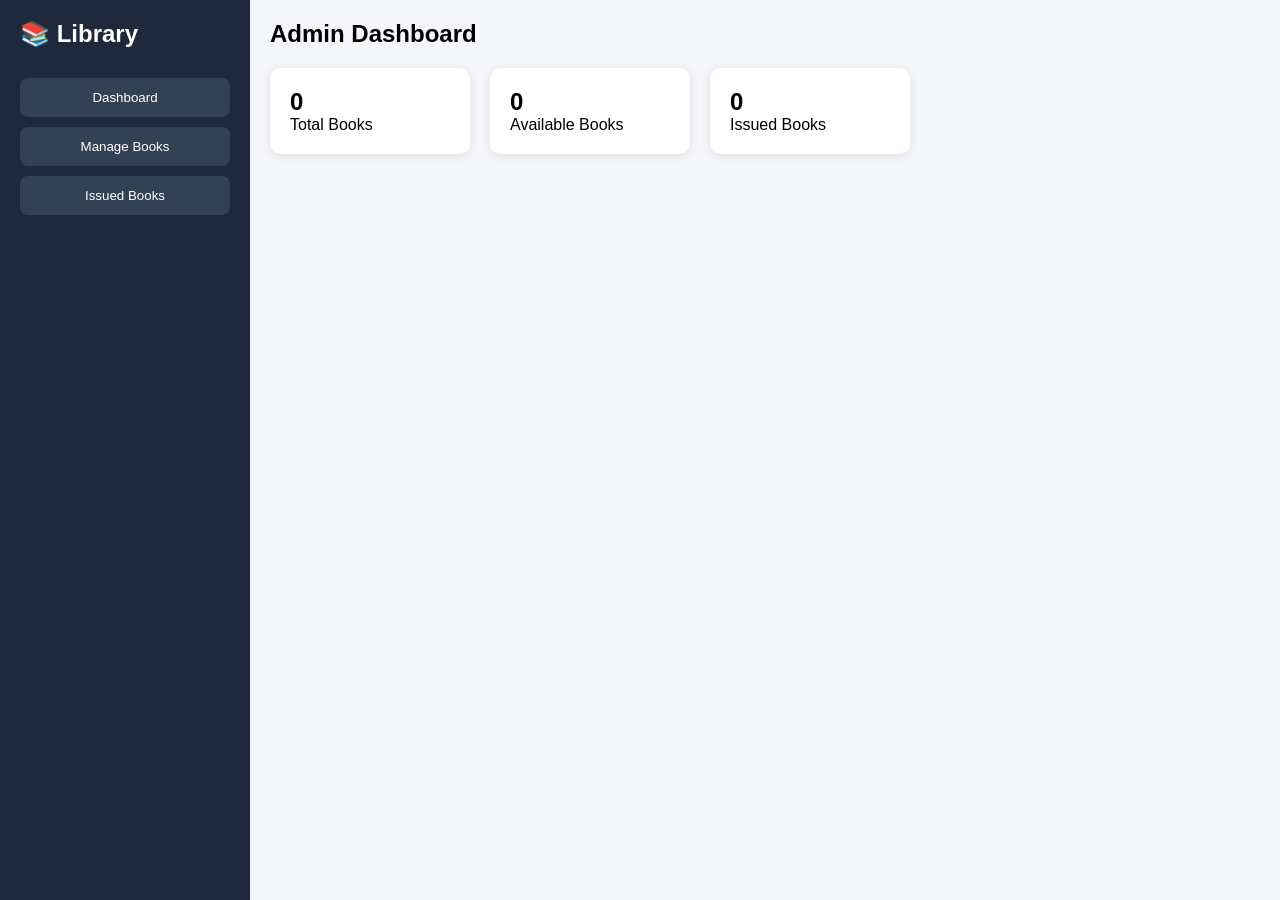
<file: admin/index.html>
<!DOCTYPE html>
<html lang="en">

<head>
  <meta charset="UTF-8">
  <meta name="viewport" content="width=device-width, initial-scale=1.0">

  <title>Admin Library Panel</title>

  <link rel="stylesheet" href="style.css">
</head>

<body>

<div class="container">

  <aside class="sidebar">

    <h2>📚 Library</h2>

    <button onclick="showSection('dashboard')">
      Dashboard
    </button>

    <button onclick="showSection('books')">
      Manage Books
    </button>

    <button onclick="showSection('issuedBooks')">
      Issued Books
    </button>

  </aside>

  <main class="main">

    <!-- DASHBOARD -->

    <section id="dashboard">

      <h1>Admin Dashboard</h1>

      <div class="cards">

        <div class="card">
          <h2 id="totalBooks">0</h2>
          <p>Total Books</p>
        </div>

        <div class="card">
          <h2 id="availableBooks">0</h2>
          <p>Available Books</p>
        </div>

        <div class="card">
          <h2 id="issuedCount">0</h2>
          <p>Issued Books</p>
        </div>

      </div>

    </section>

    <!-- BOOKS -->

    <section id="books" class="hidden">

      <div class="top">

        <h1>Manage Books</h1>

        <button onclick="openModal()">
          + Add Book
        </button>

      </div>

      <input
        type="text"
        id="search"
        placeholder="Search books..."
        onkeyup="searchBooks()"
      >

      <table>

        <thead>

          <tr>
            <th>ID</th>
            <th>Book</th>
            <th>Author</th>
            <th>Category</th>
            <th>Quantity</th>
            <th>Actions</th>
          </tr>

        </thead>

        <tbody id="bookTable"></tbody>

      </table>

    </section>

    <!-- ISSUED BOOKS -->

    <section id="issuedBooks" class="hidden">

      <h1>Issued Books</h1>

      <input
        type="text"
        id="issueSearch"
        placeholder="Search by Name, USN or Book..."
        onkeyup="searchIssuedBooks()"
      >

      <table>

        <thead>

          <tr>
            <th>Student Name</th>
            <th>USN</th>
            <th>Email</th>
            <th>Book</th>
            <th>Date</th>
          </tr>

        </thead>

        <tbody id="issuedTable"></tbody>

      </table>

    </section>

  </main>

</div>

<!-- MODAL -->

<div class="modal hidden" id="modal">

  <div class="modal-content">

    <h2>Add Book</h2>

    <input type="text" id="title" placeholder="Book Title">

    <input type="text" id="author" placeholder="Author">

    <input type="text" id="category" placeholder="Category">

    <input type="number" id="quantity" placeholder="Quantity">

    <button onclick="addBook()">
      Save Book
    </button>

    <button class="close" onclick="closeModal()">
      Close
    </button>

  </div>

</div>

<script src="script.js"></script>

</body>
</html>
</file>
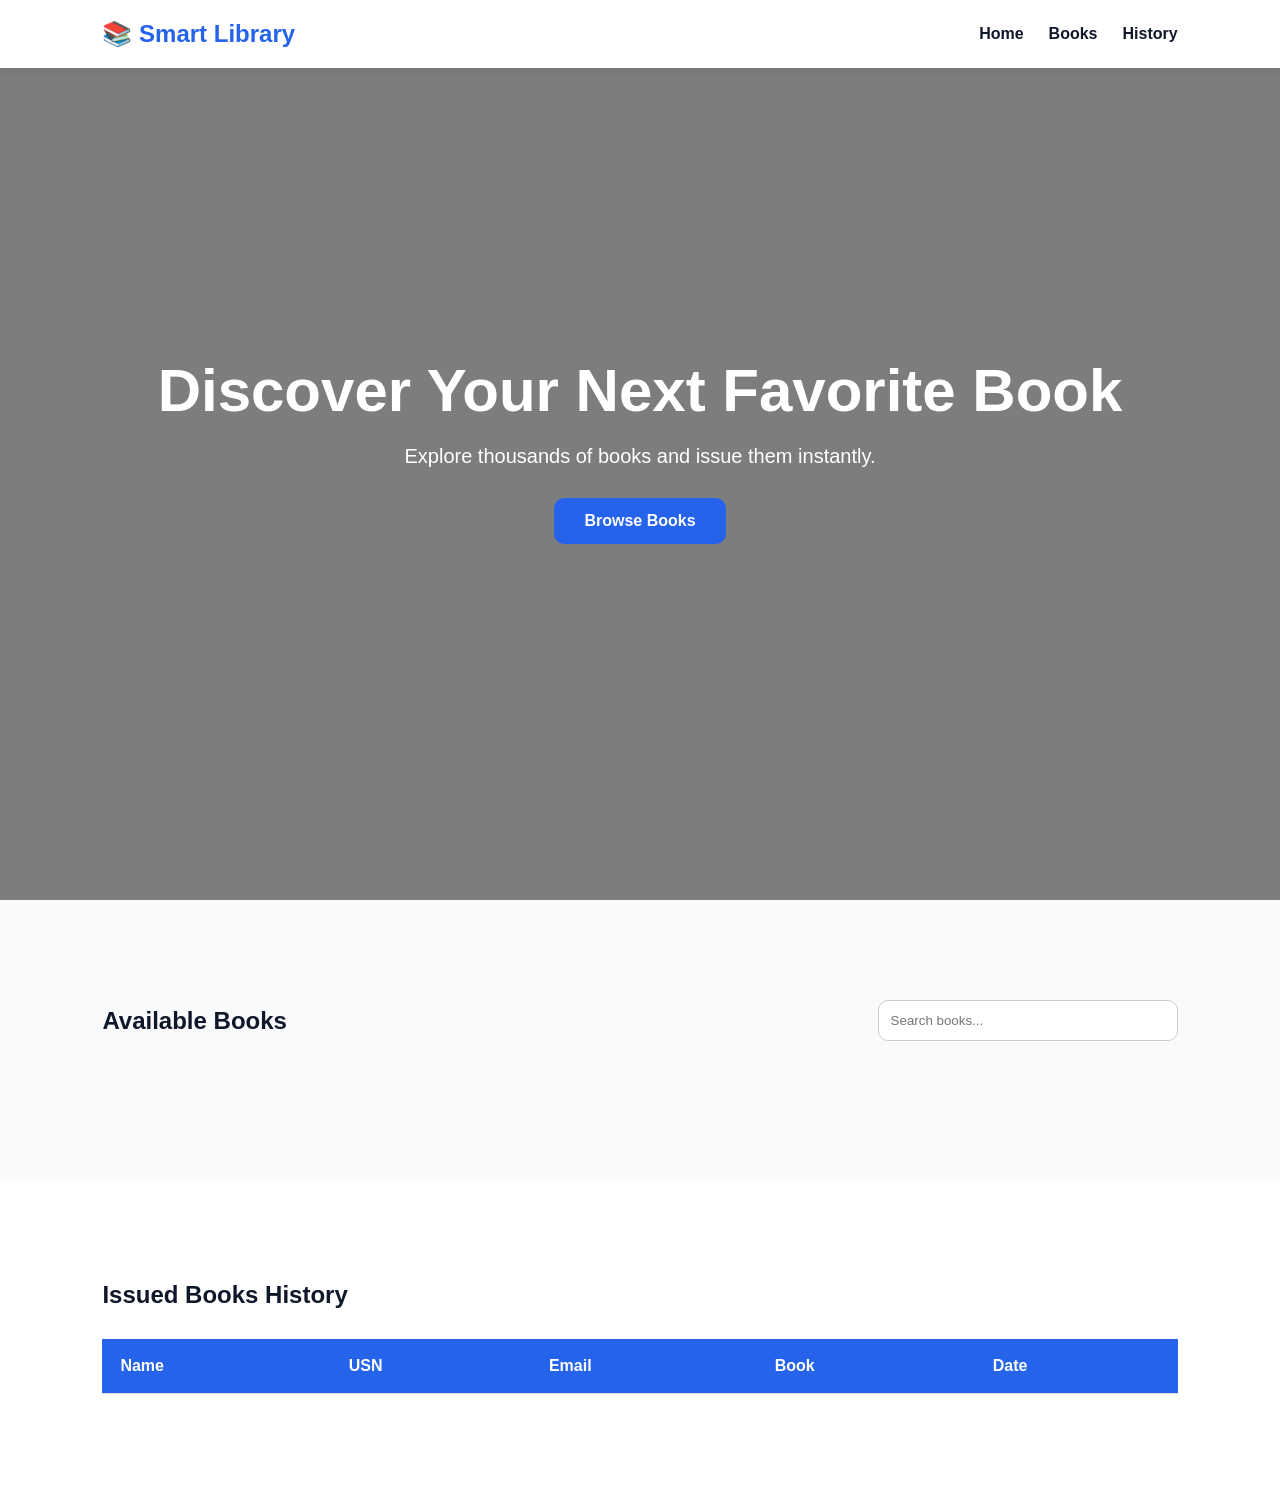
<file: student/index.html>
<!DOCTYPE html>
<html lang="en">

<head>

  <meta charset="UTF-8">

  <meta
    name="viewport"
    content="width=device-width, initial-scale=1.0"
  >

  <title>Library Website</title>

  <link rel="stylesheet" href="style.css">

</head>

<body>

<!-- NAVBAR -->

<nav class="navbar">

  <div class="logo">
    📚 Smart Library
  </div>

  <div class="nav-links">

    <a href="#home">Home</a>

    <a href="#booksSection">Books</a>

    <a href="#historySection">History</a>

  </div>

</nav>

<!-- HERO -->

<section class="hero" id="home">

  <div class="hero-content">

    <h1>
      Discover Your Next Favorite Book
    </h1>

    <p>
      Explore thousands of books and issue them instantly.
    </p>

    <a href="#booksSection">
      Browse Books
    </a>

  </div>

</section>

<!-- BOOKS -->

<section class="books-section" id="booksSection">

  <div class="section-top">

    <h1>Available Books</h1>

    <input
      type="text"
      id="search"
      placeholder="Search books..."
      onkeyup="searchBooks()"
    >

  </div>

  <div class="books" id="books"></div>

</section>

<!-- HISTORY -->

<section class="history-section" id="historySection">

  <h1>Issued Books History</h1>

  <div class="history-wrapper">

    <table>

      <thead>

        <tr>

          <th>Name</th>

          <th>USN</th>

          <th>Email</th>

          <th>Book</th>

          <th>Date</th>

        </tr>

      </thead>

      <tbody id="historyTable"></tbody>

    </table>

  </div>

</section>

<!-- ISSUE MODAL -->

<div class="modal hidden" id="modal">

  <div class="modal-content">

    <h2>Issue Book</h2>

    <input
      type="text"
      id="studentName"
      placeholder="Student Name"
    >

    <input
      type="text"
      id="studentUSN"
      placeholder="USN"
    >

    <input
      type="email"
      id="studentEmail"
      placeholder="Email"
    >

    <input
      type="date"
      id="issueDate"
    >

    <button onclick="submitIssue()">
      Issue Book
    </button>

    <button
      class="close"
      onclick="closeModal()"
    >
      Close
    </button>

  </div>

</div>

<script src="script.js"></script>

</body>
</html>
</file>
<file: admin/style.css>
*{
  margin:0;
  padding:0;
  box-sizing:border-box;
  font-family:Arial;
}

body{
  background:#f4f6f9;
}

.container{
  display:flex;
}

.sidebar{
  width:250px;
  height:100vh;
  background:#1e293b;
  color:white;
  padding:20px;
}

.sidebar h2{
  margin-bottom:30px;
}

.sidebar button{
  width:100%;
  padding:12px;
  margin-bottom:10px;
  border:none;
  background:#334155;
  color:white;
  cursor:pointer;
  border-radius:8px;
}

.main{
  flex:1;
  padding:20px;
}

.cards{
  display:flex;
  gap:20px;
  margin-top:20px;
}

.card{
  background:white;
  padding:20px;
  border-radius:10px;
  width:200px;
  box-shadow:0 2px 10px rgba(0,0,0,0.1);
}

.top{
  display:flex;
  justify-content:space-between;
  align-items:center;
  margin-bottom:20px;
}

.top button{
  padding:10px 20px;
  border:none;
  background:#2563eb;
  color:white;
  border-radius:8px;
  cursor:pointer;
}

input{
  width:100%;
  padding:12px;
  margin-bottom:15px;
  border:1px solid #ccc;
  border-radius:8px;
}

table{
  width:100%;
  background:white;
  border-collapse:collapse;
  border-radius:10px;
  overflow:hidden;
}

table th,
table td{
  padding:15px;
  border-bottom:1px solid #eee;
}

.action-btn{
  padding:8px 12px;
  border:none;
  border-radius:5px;
  color:white;
  cursor:pointer;
}

.edit{
  background:#f59e0b;
}

.delete{
  background:#ef4444;
}

.modal{
  position:fixed;
  inset:0;
  background:rgba(0,0,0,0.5);
  display:flex;
  justify-content:center;
  align-items:center;
}

.modal-content{
  width:400px;
  background:white;
  padding:25px;
  border-radius:10px;
}

.close{
  background:red;
  margin-top:10px;
}

.hidden{
  display:none;
}
</file>
<file: student/style.css>
*{
  margin:0;
  padding:0;
  box-sizing:border-box;
  font-family:Arial;
  scroll-behavior:smooth;
}

body{
  background:#f8fafc;
  color:#0f172a;
}

/* NAVBAR */

.navbar{
  width:100%;
  padding:20px 8%;
  background:white;
  display:flex;
  justify-content:space-between;
  align-items:center;
  position:fixed;
  top:0;
  z-index:1000;
  box-shadow:0 2px 10px rgba(0,0,0,0.08);
}

.logo{
  font-size:24px;
  font-weight:bold;
  color:#2563eb;
}

.nav-links{
  display:flex;
  gap:25px;
}

.nav-links a{
  text-decoration:none;
  color:#0f172a;
  font-weight:600;
}

/* HERO */

.hero{
  width:100%;
  min-height:100vh;
  background:
    linear-gradient(
      rgba(0,0,0,0.5),
      rgba(0,0,0,0.5)
    ),
    url("https://images.unsplash.com/photo-1521587760476-6c12a4b040da?q=80&w=1600&auto=format&fit=crop");
  background-size:cover;
  background-position:center;
  display:flex;
  justify-content:center;
  align-items:center;
  text-align:center;
  color:white;
  padding:20px;
}

.hero-content h1{
  font-size:60px;
  margin-bottom:20px;
}

.hero-content p{
  font-size:20px;
  margin-bottom:30px;
}

.hero-content a{
  display:inline-block;
  padding:14px 30px;
  background:#2563eb;
  color:white;
  text-decoration:none;
  border-radius:10px;
  font-weight:bold;
}

/* BOOKS */

.books-section{
  padding:100px 8%;
}

.section-top{
  display:flex;
  justify-content:space-between;
  align-items:center;
  margin-bottom:40px;
  gap:20px;
}

.section-top input{
  width:300px;
  padding:12px;
  border-radius:10px;
  border:1px solid #ccc;
}

.books{
  display:grid;
  grid-template-columns:
    repeat(auto-fit,minmax(280px,1fr));
  gap:30px;
}

.book{
  background:white;
  border-radius:18px;
  overflow:hidden;
  box-shadow:0 4px 15px rgba(0,0,0,0.08);
  transition:0.3s;
}

.book:hover{
  transform:translateY(-8px);
}

.book img{
  width:100%;
  height:220px;
  object-fit:cover;
}

.book-content{
  padding:20px;
}

.book-content h2{
  margin-bottom:10px;
}

.book-content p{
  margin-bottom:8px;
  color:#475569;
}

.book-content button{
  width:100%;
  margin-top:15px;
  padding:12px;
  border:none;
  border-radius:10px;
  background:#2563eb;
  color:white;
  cursor:pointer;
  font-size:16px;
}

/* HISTORY */

.history-section{
  padding:100px 8%;
  background:white;
}

.history-wrapper{
  overflow:auto;
  margin-top:30px;
}

table{
  width:100%;
  border-collapse:collapse;
}

table th,
table td{
  padding:18px;
  border-bottom:1px solid #ddd;
  text-align:left;
}

table th{
  background:#2563eb;
  color:white;
}

/* MODAL */

.modal{
  position:fixed;
  inset:0;
  background:rgba(0,0,0,0.5);
  display:flex;
  justify-content:center;
  align-items:center;
  z-index:2000;
}

.modal-content{
  width:400px;
  background:white;
  padding:30px;
  border-radius:18px;
}

.modal-content h2{
  margin-bottom:20px;
}

.modal-content input{
  width:100%;
  padding:12px;
  margin-bottom:15px;
  border-radius:10px;
  border:1px solid #ccc;
}

.modal-content button{
  width:100%;
  padding:12px;
  border:none;
  border-radius:10px;
  background:#2563eb;
  color:white;
  cursor:pointer;
  margin-top:10px;
}

.close{
  background:red !important;
}

.hidden{
  display:none;
}

/* MOBILE */

@media(max-width:768px){

  .navbar{
    padding:20px;
    flex-direction:column;
    gap:15px;
  }

  .hero-content h1{
    font-size:40px;
  }

  .section-top{
    flex-direction:column;
    align-items:flex-start;
  }

  .section-top input{
    width:100%;
  }

}
</file>
